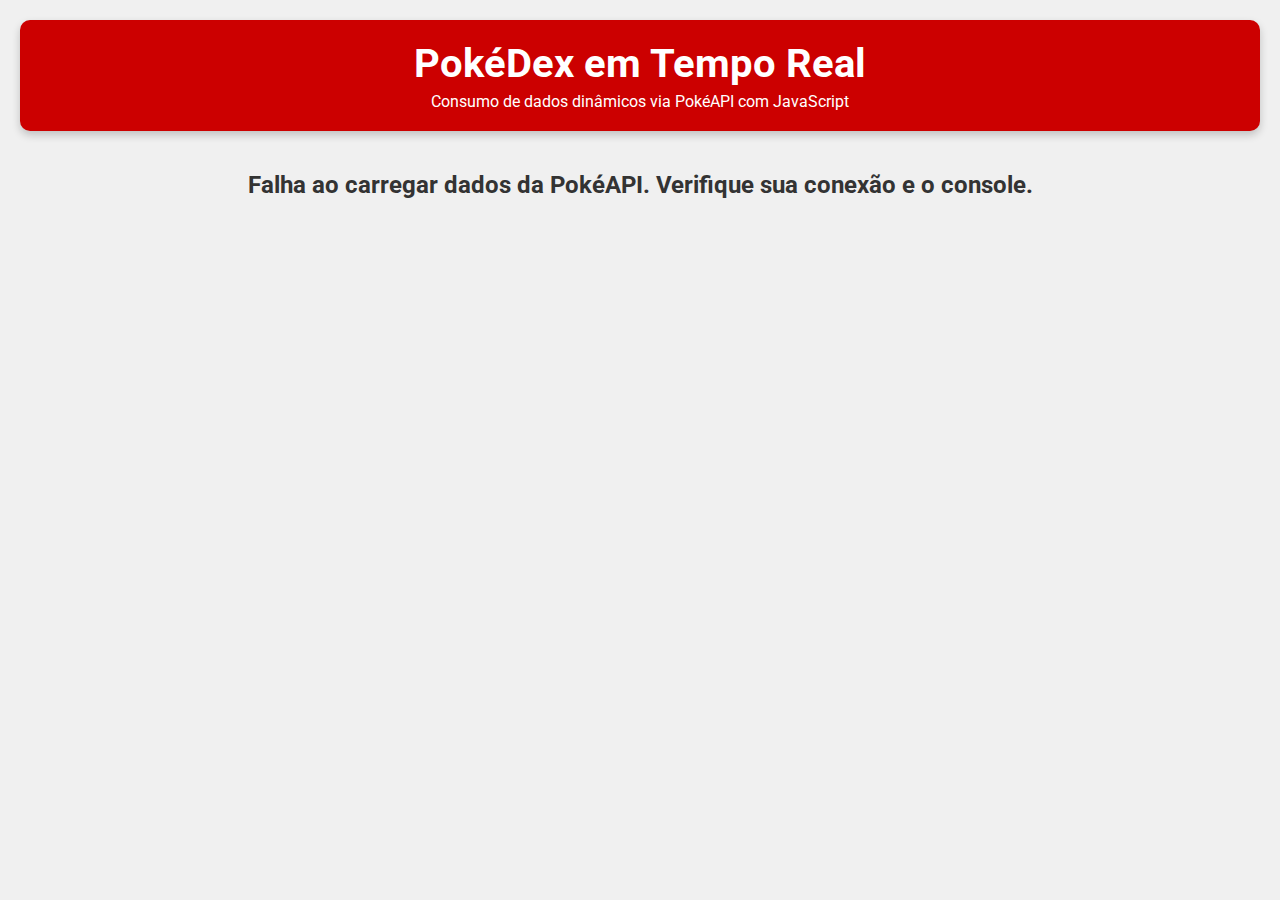
<file: JavaScript/Projeto-Pokemon/index.html>
<!DOCTYPE html>
<html lang="pt-br">

<head>
    <meta charset="UTF-8">
    <meta name="viewport" content="width=device-width, initial-scale=1.0">
    <title>PokéDex Dinâmica | Projeto com API e DOM</title>
    <link rel="stylesheet" href="style.css">
    <link href="https://fonts.googleapis.com/css2?family=Roboto:wght@400;700&display=swap" rel="stylesheet">
</head>

<body>
    <header>
        <h1>PokéDex em Tempo Real</h1>
        <p>Consumo de dados dinâmicos via PokéAPI com JavaScript</p>
    </header>

    <main>
        <div id="pokemon-container">
            <h2>Carregando Pokémon...</h2>
        </div>
    </main>

    <script src="script.js"></script>
</body>

</html>
</file>
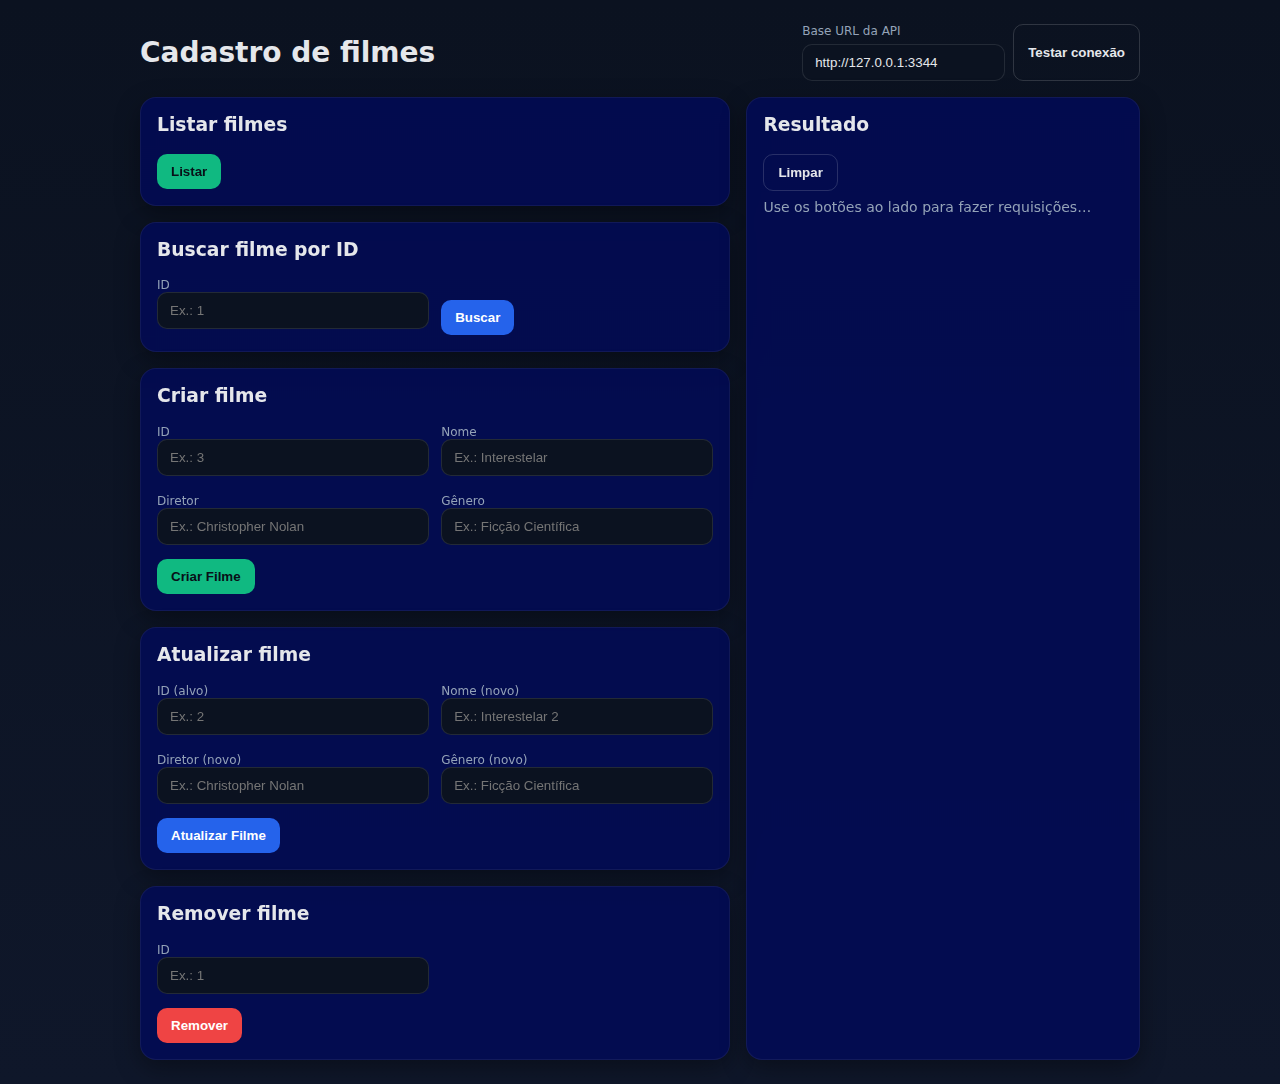
<file: Python/projetos-python/templates/index.html>
<!DOCTYPE html>
<html lang="pt-BR">
<head>
  <meta charset="utf-8" />
  <title>Cadastro de filmes</title>
  <meta name="viewport" content="width=device-width, initial-scale=1" />
  <style>
    :root { --bg:#0f172a; --card:#111827; --muted:#94a3b8; --text:#e5e7eb; --accent:#10b981; --danger:#ef4444; }
    *{ box-sizing:border-box; }
    body{
      margin:0; font-family:system-ui, -apple-system, Segoe UI, Roboto, Ubuntu, Cantarell, "Helvetica Neue", sans-serif;
      background:linear-gradient(180deg, #0b1220, #0f172a); color:var(--text);
      min-height:100vh; padding:24px;
    }
    .container{ max-width:1000px; margin:0 auto; display:grid; gap:16px; }
    header{ display:flex; align-items:center; justify-content:space-between; gap:12px; flex-wrap:wrap; }
    h1{ margin:0; font-size:clamp(20px, 2.8vw, 28px); }
    .card{
      background:rgba(0, 9, 93, 0.75);
      backdrop-filter: blur(6px);
      border:1px solid rgba(255,255,255,.06);
      border-radius:16px; padding:16px;
      box-shadow: 0 8px 24px rgba(0,0,0,.35);
    }
    label{ display:block; font-size:12px; color:var(--muted); margin-bottom:6px; }
    input{
      width:100%; padding:10px 12px; border-radius:10px; border:1px solid rgba(255,255,255,.1);
      background:#0b1220; color:var(--text); outline:none;
    }
    input:focus{ border-color: rgba(16,185,129,.7); box-shadow: 0 0 0 3px rgba(16,185,129,.15); }
    .row{ display:grid; grid-template-columns:1fr 1fr; gap:12px; }
    .row-3{ display:grid; grid-template-columns:1fr 1fr 1fr; gap:12px; }
    button{
      border:0; border-radius:10px; padding:10px 14px; color:#081018; background:var(--accent); font-weight:600; cursor:pointer;
    }
    button.secondary{ background:#2563eb; color:white; }
    button.warn{ background:var(--danger); color:white; }
    button.ghost{ background:transparent; color:var(--text); border:1px solid rgba(255,255,255,.15); }
    .stack{ display:flex; gap:8px; flex-wrap:wrap; }
    .msg{ font-size:14px; color:var(--muted); }
    .ok{ color:#2a3430; }
    .err{ color:#fca5a5; }
    .grid{ display:grid; grid-template-columns: 1.2fr .8fr; gap:16px; }
    @media (max-width: 860px) { .grid, .row, .row-3{ grid-template-columns:1fr; } }
  </style>
</head>
<body>
  <div class="container">
    <header>
      <h1>Cadastro de filmes</h1>
      <div class="stack">
        <label style="margin:0">
          <span style="display:block; font-size:12px; color:var(--muted); margin-bottom:6px;">Base URL da API</span>
          <input id="baseUrl" value="http://127.0.0.1:3344" />
        </label>
        <button class="ghost" onclick="ping()">Testar conexão</button>
      </div>
    </header>

    <div class="grid">
      <!-- Lado esquerdo: Ações -->
      <div class="stack" style="flex-direction:column; gap:16px">
        <!-- Listar -->
        <div class="card">
          <h3 style="margin-top:0">Listar filmes</h3>
          <div class="stack">
            <button onclick="listFilmes()">Listar</button>
            <span id="listMsg" class="msg"></span>
          </div>
        </div>

        <!-- Buscar por ID -->
        <div class="card">
          <h3 style="margin-top:0">Buscar filme por ID</h3>
          <div class="row">
            <label>
              ID
              <input id="getId" type="text" placeholder="Ex.: 1" onkeypress="if(event.key==='Enter'){getFilme()}"/>
            </label>
            <div class="stack" style="align-items:flex-end">
              <button class="secondary" onclick="getFilme()">Buscar</button>
            </div>
          </div>
          <div id="getMsg" class="msg"></div>
        </div>

        <!-- Criar -->
        <div class="card">
          <h3 style="margin-top:0">Criar filme</h3>
          <div class="row">
            <label>
              ID
              <input id="createId" type="text" placeholder="Ex.: 3" onkeypress="if(event.key==='Enter'){createFilme()}"/>
            </label>
            <label>
              Nome
              <input id="createName" type="text" placeholder="Ex.: Interestelar" onkeypress="if(event.key==='Enter'){createFilme()}"/>
            </label>
            <label>
              Diretor
              <input id="createDiretor" type="text" placeholder="Ex.: Christopher Nolan" onkeypress="if(event.key==='Enter'){createFilme()}"/>
            </label>
            <label>
              Gênero
              <input id="createGenero" type="text" placeholder="Ex.: Ficção Científica" onkeypress="if(event.key==='Enter'){createFilme()}"/>
            </label>
          </div>
          <div class="stack" style="margin-top:8px">
            <button onclick="createFilme()">Criar Filme</button>
            <span id="createMsg" class="msg"></span>
          </div>
        </div>

        <!-- Atualizar -->
        <div class="card">
          <h3 style="margin-top:0">Atualizar filme</h3>
          <div class="row">
            <label>
              ID (alvo)
              <input id="updateId" type="text" placeholder="Ex.: 2" onkeypress="if(event.key==='Enter'){updateFilme()}"/>
            </label>
            <label>
              Nome (novo)
              <input id="updateName" type="text" placeholder="Ex.: Interestelar 2" onkeypress="if(event.key==='Enter'){updateFilme()}"/>
            </label>
            <label>
              Diretor (novo)
              <input id="updateDiretor" type="text" placeholder="Ex.: Christopher Nolan" onkeypress="if(event.key==='Enter'){updateFilme()}"/>
            </label>
            <label>
              Gênero (novo)
              <input id="updateGenero" type="text" placeholder="Ex.: Ficção Científica" onkeypress="if(event.key==='Enter'){updateFilme()}"/>
            </label>
          </div>
          <div class="stack" style="margin-top:8px">
            <button class="secondary" onclick="updateFilme()">Atualizar Filme</button>
            <span id="updateMsg" class="msg"></span>
          </div>
        </div>

        <!-- Remover -->
        <div class="card">
          <h3 style="margin-top:0">Remover filme</h3>
          <div class="row">
            <label>
              ID
              <input id="deleteId" type="text" placeholder="Ex.: 1" onkeypress="if(event.key==='Enter'){deleteFilme()}"/>
            </label>
          </div>
          <div class="stack" style="margin-top:8px">
            <button class="warn" onclick="deleteFilme()">Remover</button>
            <span id="deleteMsg" class="msg"></span>
          </div>
        </div>
      </div>

      <!-- Lado direito: Tabela / Saída -->
      <div class="card">
        <h3 style="margin-top:0">Resultado</h3>
        <div class="stack" style="margin-bottom:8px">
          <button class="ghost" onclick="clearOutput(true)">Limpar</button>
        </div>
        <div id="output" class="msg">Use os botões ao lado para fazer requisições…</div>
      </div>
    </div>
  </div>

  <script>
    const $ = (id) => document.getElementById(id);
    const jsonPretty = (obj) => `<pre style="white-space:pre-wrap; margin:0">${escapeHtml(JSON.stringify(obj, null, 2))}</pre>`;
    const escapeHtml = (s) => String(s)
      .replaceAll("&", "&amp;").replaceAll("<", "&lt;")
      .replaceAll(">", "&gt;").replaceAll('"', "&quot;").replaceAll("'", "&#039;");

    const MSG_IDS = ["listMsg","getMsg","createMsg","updateMsg","deleteMsg"];

    function base() {
      let u = $("baseUrl").value.trim();
      if (u.endsWith("/")) u = u.slice(0, -1);
      return u;
    }

    function resetUI(activeMsgId){
      for(const id of MSG_IDS){
        const el = $(id);
        if(!el) continue;
        if(id === activeMsgId){
          el.className = "msg";
          el.textContent = "";
        } else {
          el.className = "msg";
          el.textContent = "";
        }
      }
      $("output").innerHTML = "";
    }

    async function api(path, opts = {}) {
      const url = `${base()}${path}`;
      const res = await fetch(url, {
        headers: { "Content-Type": "application/json; charset=utf-8", ...(opts.headers || {}) },
        ...opts
      });
      const text = await res.text();
      let data = null;
      try { data = text ? JSON.parse(text) : null; } catch { data = text; }
      return { ok: res.ok, status: res.status, data };
    }

    function showOut(title, payload, ok=true) {
      const out = $("output");
      const klass = ok ? "ok" : "err";
      out.innerHTML = `<div class="${klass}" style="margin-bottom:8px">${escapeHtml(title)}</div>${jsonPretty(payload ?? {})}`;
    }

    function setMsg(id, msg, ok=true) {
      const el = $(id);
      el.className = `msg ${ok ? "ok" : "err"}`;
      el.textContent = msg || "";
    }

    function clearOutput(manual=false){
      $("output").innerHTML = manual ? "Saída limpa." : "";
    }

    async function ping() {
      resetUI("listMsg");
      try {
        const r = await api("/filmes");
        setMsg("listMsg", r.ok ? "Conectado! ✅" : `Falhou (${r.status})`, r.ok);
        showOut("GET /filmes (ping)", r, r.ok);
      } catch (e) {
        setMsg("listMsg", "Erro de conexão", false);
        showOut("Erro", { message: String(e) }, false);
      }
    }

    async function listFilmes() {
      resetUI("listMsg");
      const r = await api("/filmes");
      setMsg("listMsg", r.ok ? "OK" : `Erro ${r.status}`, r.ok);
      showOut("GET /filmes", r, r.ok);
    }

    async function getFilme() {
      resetUI("getMsg");
      const id = $("getId").value;
      if (!id) return setMsg("getMsg", "Informe um ID válido.", false);
      const r = await api(`/filmes/${id}`);
      setMsg("getMsg", r.ok ? "OK" : `Erro ${r.status}`, r.ok);
      showOut(`GET /filmes/${id}`, r, r.ok);
    }

    async function createFilme() {
      resetUI("createMsg");
      const id = Number($("createId").value);
      const name = $("createName").value.trim();
      const diretor = $("createDiretor").value.trim();
      const genero = $("createGenero").value.trim();
      if (!id || !name || !diretor || !genero) return setMsg("createMsg", "Preencha todos os campos.", false);
      const r = await api("/filmes", {
        method: "POST",
        body: JSON.stringify({ id, name, diretor, genero })
      });
      setMsg("createMsg", r.ok ? "Criado!" : `Erro ${r.status}`, r.ok);
      showOut("POST /filmes", r, r.ok);
    }

    async function updateFilme() {
      resetUI("updateMsg");
      const id = Number($("updateId").value);
      const name = $("updateName").value.trim();
      const diretor = $("updateDiretor").value.trim();
      const genero = $("updateGenero").value.trim();
      if (!id || !name || !diretor || !genero) return setMsg("updateMsg", "Preencha todos os campos.", false);
      const r = await api(`/filmes/${id}`, {
        method: "PUT",
        body: JSON.stringify({ id, name, diretor, genero })
      });
      setMsg("updateMsg", r.ok ? "Atualizado!" : `Erro ${r.status}`, r.ok);
      showOut(`PUT /filmes/${id}`, r, r.ok);
    }

    async function deleteFilme() {
      resetUI("deleteMsg");
      const id = Number($("deleteId").value);
      if (!id) return setMsg("deleteMsg", "Informe um ID válido.", false);
      const r = await api(`/filmes/${id}`, { method: "DELETE" });
      setMsg("deleteMsg", r.ok ? "Removido!" : `Erro ${r.status}`, r.ok);
      showOut(`DELETE /filmes/${id}`, r, r.ok);
    }
  </script>
</body>
</html>
</file>
<file: JavaScript/Projeto-Pokemon/style.css>
/* Estilos Gerais */
* {
    margin: 0;
    padding: 0;
    box-sizing: border-box;
    font-family: 'Roboto', sans-serif;
}

body {
    background-color: #f0f0f0;
    color: #333;
    padding: 20px;
}

header {
    text-align: center;
    margin-bottom: 40px;
    background-color: #CC0000;
    /* Vermelho Pokémon */
    color: white;
    padding: 20px 0;
    border-radius: 10px;
    box-shadow: 0 4px 8px rgba(0, 0, 0, 0.2);
}

header h1 {
    font-size: 2.5em;
    margin-bottom: 5px;
}

main {
    max-width: 1200px;
    margin: 0 auto;
}

/* Container que organiza os Cards */
#pokemon-container {
    display: flex;
    flex-wrap: wrap;
    gap: 20px;
    justify-content: center;
}

/* Estilo do Card Dinâmico */
.pokemon-card {
    background-color: #fff;
    border: 3px solid #333;
    border-radius: 15px;
    box-shadow: 0 8px 16px rgba(0, 0, 0, 0.3);
    padding: 15px;
    width: 250px;
    text-align: center;
    transition: transform 0.3s;
    /* Garante que o card se ajuste ao maior conteúdo, mas impede que fique muito pequeno */
    min-height: 400px;
}

.pokemon-card:hover {
    transform: translateY(-5px);
    box-shadow: 0 12px 24px rgba(0, 0, 0, 0.4);
}

.pokemon-card img {
    width: 100px;
    height: 100px;
    object-fit: contain;
    margin: 10px 0;
    background-color: #f7f7f7;
    border-radius: 50%;
}

.pokemon-card h2 {
    font-size: 1.5em;
    color: #000;
    margin-bottom: 5px;
    text-transform: capitalize;
}

.pokemon-card .pokemon-id {
    font-weight: 700;
    color: #CC0000;
    display: block;
    margin-bottom: 5px;
}

.pokemon-card .pokemon-description {
    /* Sem limite de altura (cabe toda a descrição) */
    font-size: 0.9em;
    color: #444;
    margin: 8px 0 10px 0;
}

/* ESTILO BASE DAS TIPAGENS */
.pokemon-card .pokemon-types span {
    display: inline-block;
    color: white;
    padding: 3px 8px;
    border-radius: 5px;
    margin: 2px;
    font-size: 0.85em;
    font-weight: 700;
    text-transform: uppercase;
    box-shadow: 1px 1px 2px rgba(0, 0, 0, 0.3);
}

/* CORES TEMÁTICAS PARA CADA TIPO (Adicionado via classe JS) */
.type-fire {
    background-color: #FD7D24;
}

.type-grass {
    background-color: #9BCC50;
}

.type-water {
    background-color: #4592C4;
}

.type-bug {
    background-color: #729F3F;
}

.type-normal {
    background-color: #A4ACAF;
}

.type-poison {
    background-color: #B97FC9;
}

.type-electric {
    background-color: #FEEA4B;
}

.type-ground {
    background-color: #F7DE3F;
}

.type-fairy {
    background-color: #FDB9E9;
}

.type-fighting {
    background-color: #D56723;
}

.type-psychic {
    background-color: #F366B9;
}

.type-rock {
    background-color: #A38C21;
}

.type-ghost {
    background-color: #7B62A4;
}

.type-ice {
    background-color: #51C4E7;
}

.type-dragon {
    background-color: #53A4CF;
}

.type-steel {
    background-color: #9EB7B8;
}

.type-dark {
    background-color: #707070;
}

.type-flying {
    background-color: #3DC7EF;
}
</file>
